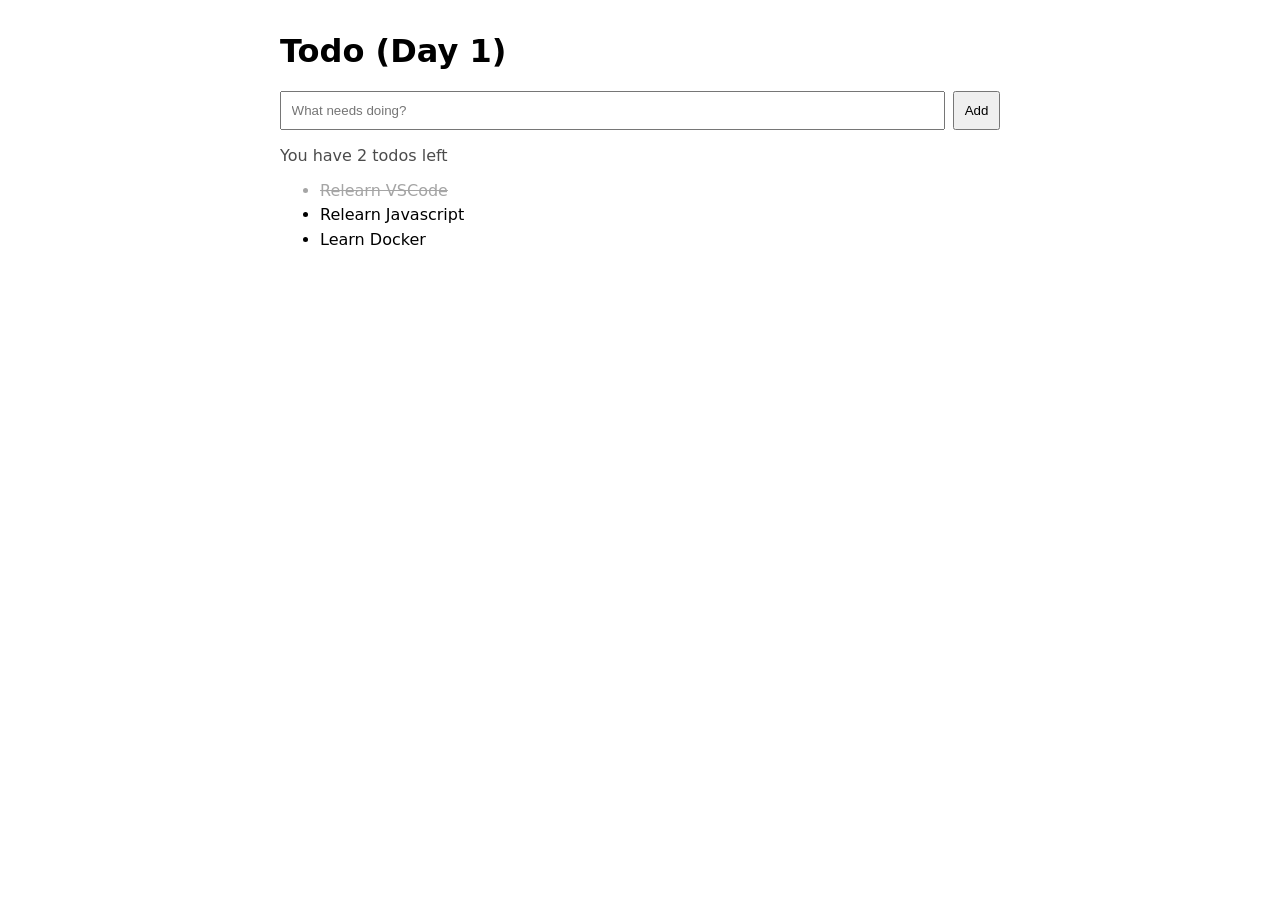
<file: index.html>
<!doctype html>
<html lang="en">
  <head>
    <meta charset="utf-8" />
    <meta name="viewport" content="width=device-width, initial-scale=1" />
    <title>Todo app</title>
    <style>
      body {
        font-family: system-ui, sans-serif;
        max-width: 720px;
        margin: 2rem auto;
        padding: 0 1rem;
      }

      .row {
        display: flex;
        gap: 0.5rem;
      }

      input,
      button {
        padding: 0.6rem;
      }

      input {
        flex: 1;
      }

      #status {
        opacity: 0.7;
      }

      li {
        margin: 0.35rem 0;
      }

      .done {
        text-decoration: line-through;
        opacity: 0.7;
        color: gray;
      }

      li:hover {
        cursor: pointer;
        opacity: 0.7;
      }
    </style>
  </head>

  <body>
    <h1>Todo (Day 1)</h1>

    <div class="row">
      <input id="todo-input" placeholder="What needs doing?" />
      <button id="add-btn" type="button" class="add-btn">Add</button>
    </div>

    <p class="muted" id="status">Status: TODO</p>

    <ul id="todo-list">
      <li class="muted">Your todos will appear here…</li>
    </ul>
    <script src="app.js"></script>
  </body>
</html>
</file>
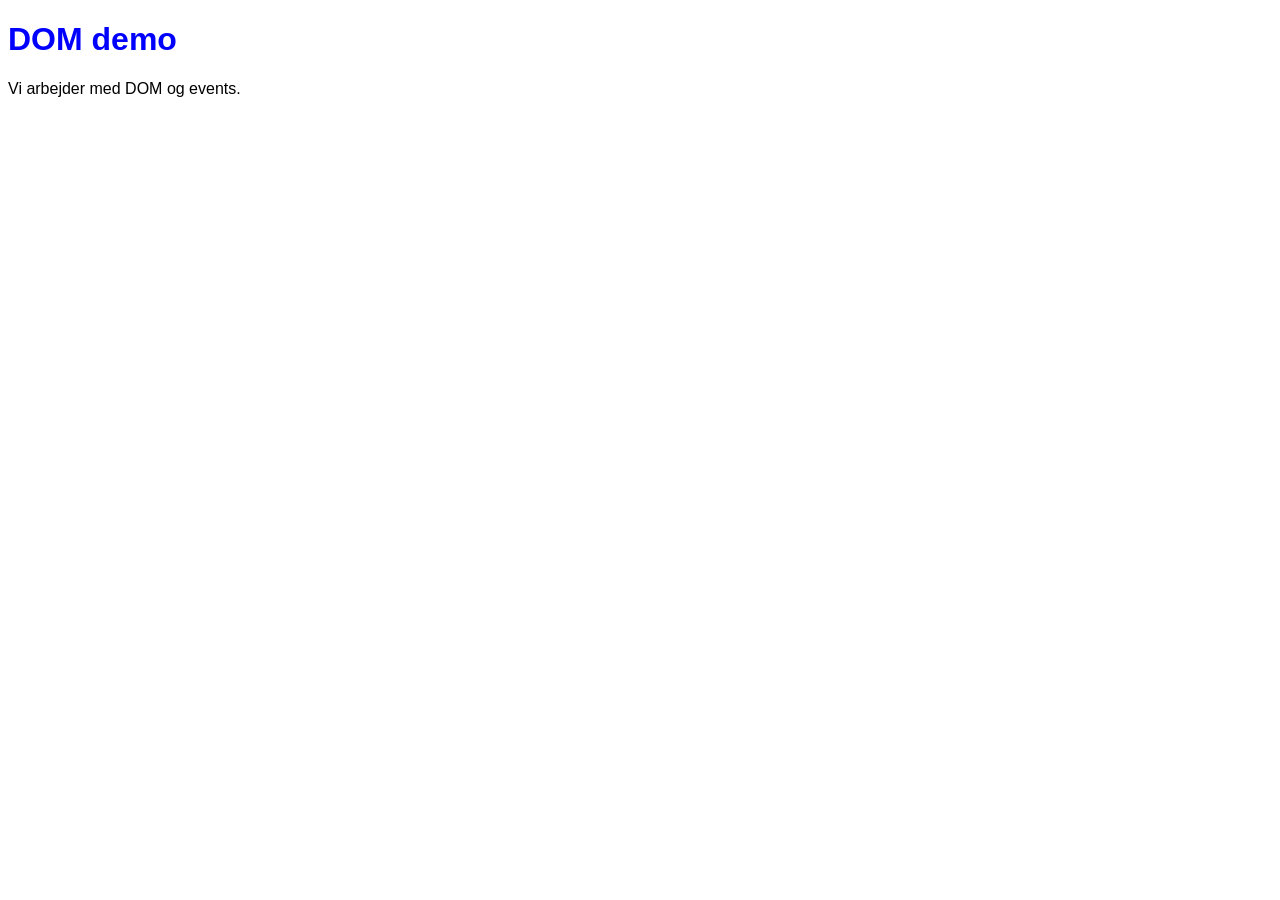
<file: Javascript DOMdemoLek2/index.html>
<!DOCTYPE html>
<html lang="en">
<head>
    <meta charset="UTF-8">
    <meta name="viewport" content="width=device-width, initial-scale=1.0">
    <title>DOMdemoLek2</title>
    <link rel="stylesheet" href="style.css">
</head>
<body>
    <main id="app">
        <h1 id="title">DOM demo</h1>
        <p>Vi arbejder med DOM og events.</p>
    </main>
    <script src="app.js"></script>
</body>
</html>
</file>
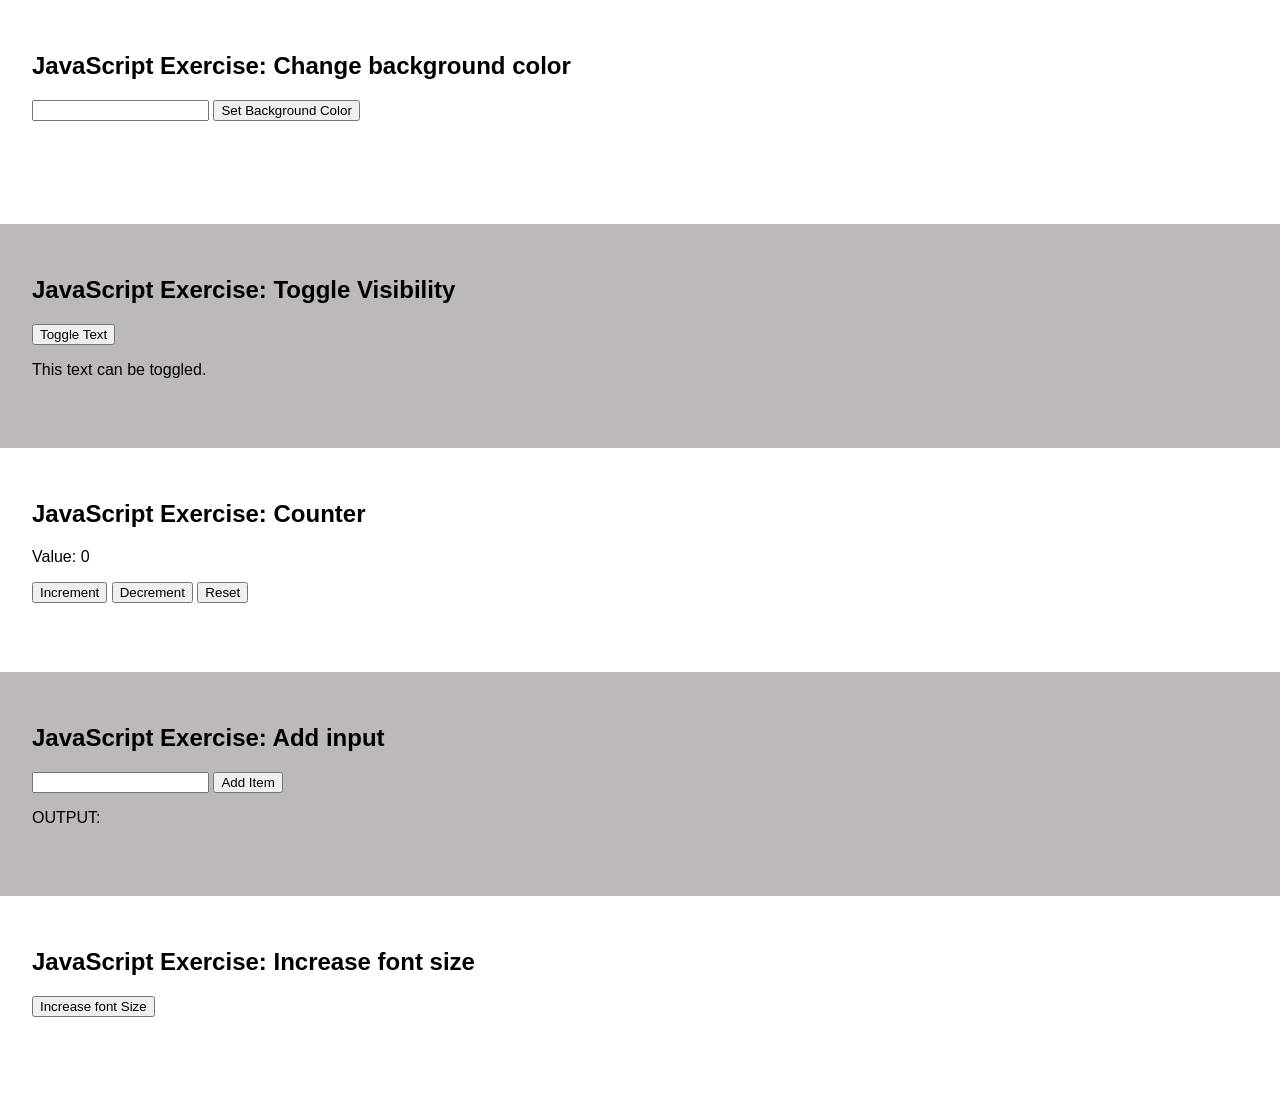
<file: JavaScript Exercises Simple DOM Manipulation/index.html>
<!DOCTYPE html>
<html lang="en">
<head>
    <meta charset="UTF-8">
    <meta name="viewport" content="width=device-width, initial-scale=1.0">
    <title>JavaScript DOM Exercise</title>
    <style>
        body {
            font-family: Arial, sans-serif;
            margin: 0;
            padding: 0;
        }
        .container {
            padding: 2em;
            height: 10em;
        }
        .container:nth-child(even) {
            background-color: #beb9b9;
        }
        .hidden {
            display: none;
        }
        button {
            cursor: pointer;
        }
    </style>
</head>
<body>
    <section class="container" id="ex1">
        <h1>JavaScript Exercise: Change background color</h1>
        <input type="text" id="colorPicker" />
        <button id="changeColorBtn">Set Background Color</button>
    </section>
    <section class="container" id="ex2">
        <h1>JavaScript Exercise: Toggle Visibility</h1>
        <button id="toggleBtn">Toggle Text</button>
        <p id="toggleText">This text can be toggled.</p>
    </section>
    <section class="container" id="ex3">
        <h1>JavaScript Exercise: Counter</h1>
        <p>Value: <span id="counter">0</span></p>
        <button id="increment">Increment</button>
        <button id="decrement">Decrement</button>
        <button id="reset">Reset</button>
    </section>
    <section class="container" id="ex4">
        <h1>JavaScript Exercise: Add input</h1>
        <input type="text" id="newInput" />
        <button id="addInputBtn">Add Item</button>
        <p>OUTPUT: <span id="output"></span></p>
    </section>
     <section class="container" id="ex5">
        <h1>JavaScript Exercise: Increase font size</h1>
        <button id="fontSizeBtn">Increase font Size</button>
    </section>
</body>
<script src="app.js"></script>
</html>
</file>
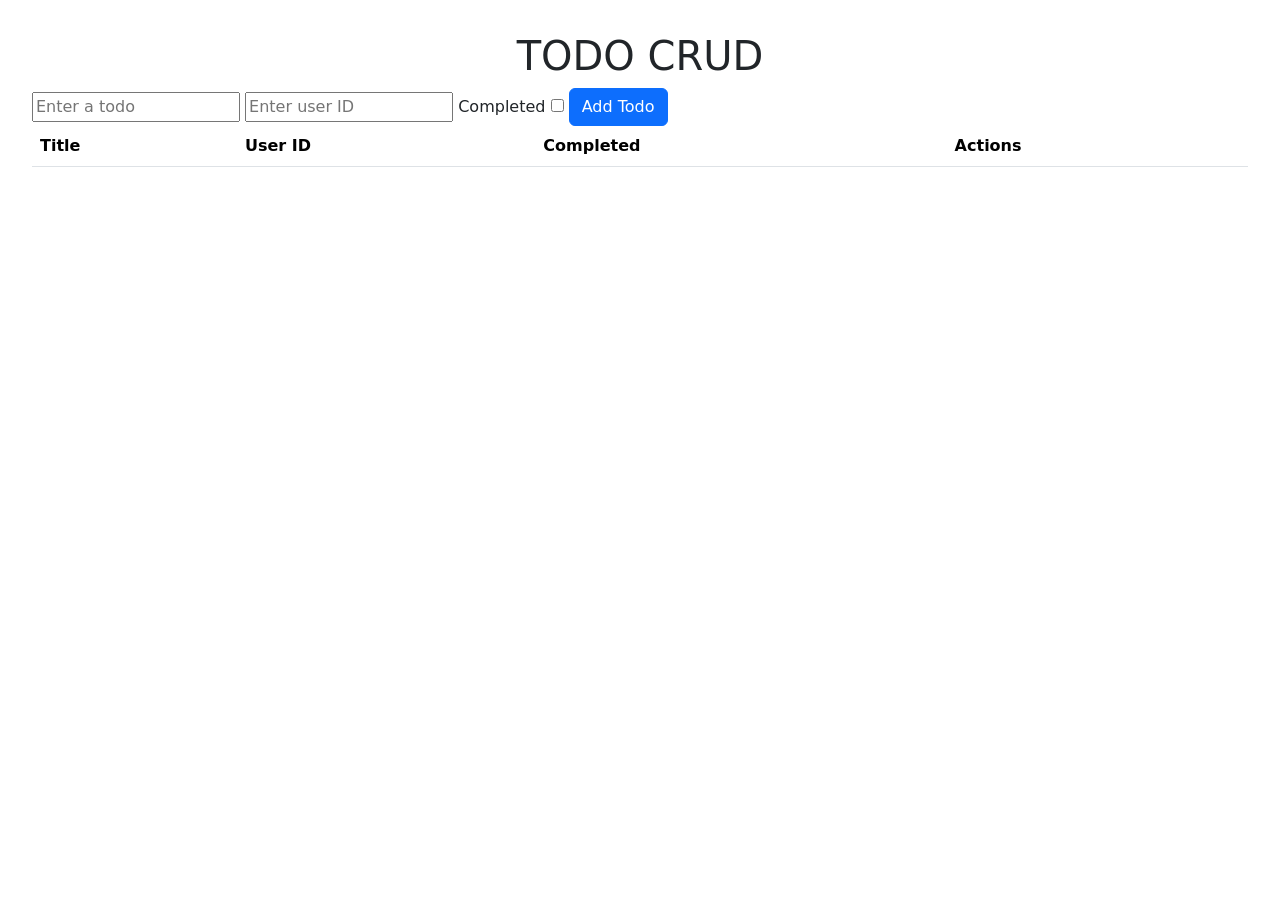
<file: Javascript fetch/index.html>
<!doctype html>
<html lang="en">
  <head>
    <meta charset="UTF-8" />
    <meta name="viewport" content="width=device-width, initial-scale=1.0" />
    <link
      rel="stylesheet"
      href="https://cdn.jsdelivr.net/npm/bootstrap@5.3.0/dist/css/bootstrap.min.css"
    />
    <style>
      body {
        padding: 2rem;
      }
    </style>
    <title>Fetch example</title>
  </head>

  <body>
    <h1 class="text-center">TODO CRUD</h1>
    <form id="todoForm">
      <input type="hidden" id="todoId" name="id" />
      <input
        type="text"
        id="todoTitle"
        name="title"
        placeholder="Enter a todo"
      />
      <input
        type="text"
        id="userId"
        name="userId"
        placeholder="Enter user ID"
      />
      <label for="completed">Completed</label>
      <input type="checkbox" id="completed" name="completed" />

      <button type="submit" class="btn btn-primary">Add Todo</button>
    </form>

    <table class="table">
      <thead>
        <tr>
          <th scope="col">Title</th>
          <th scope="col">User ID</th>
          <th scope="col">Completed</th>
          <th scope="col">Actions</th>
        </tr>
      </thead>
      <tbody id="todoTableBody"></tbody>
    </table>

    <script src="app.js"></script>
  </body>
</html>
</file>
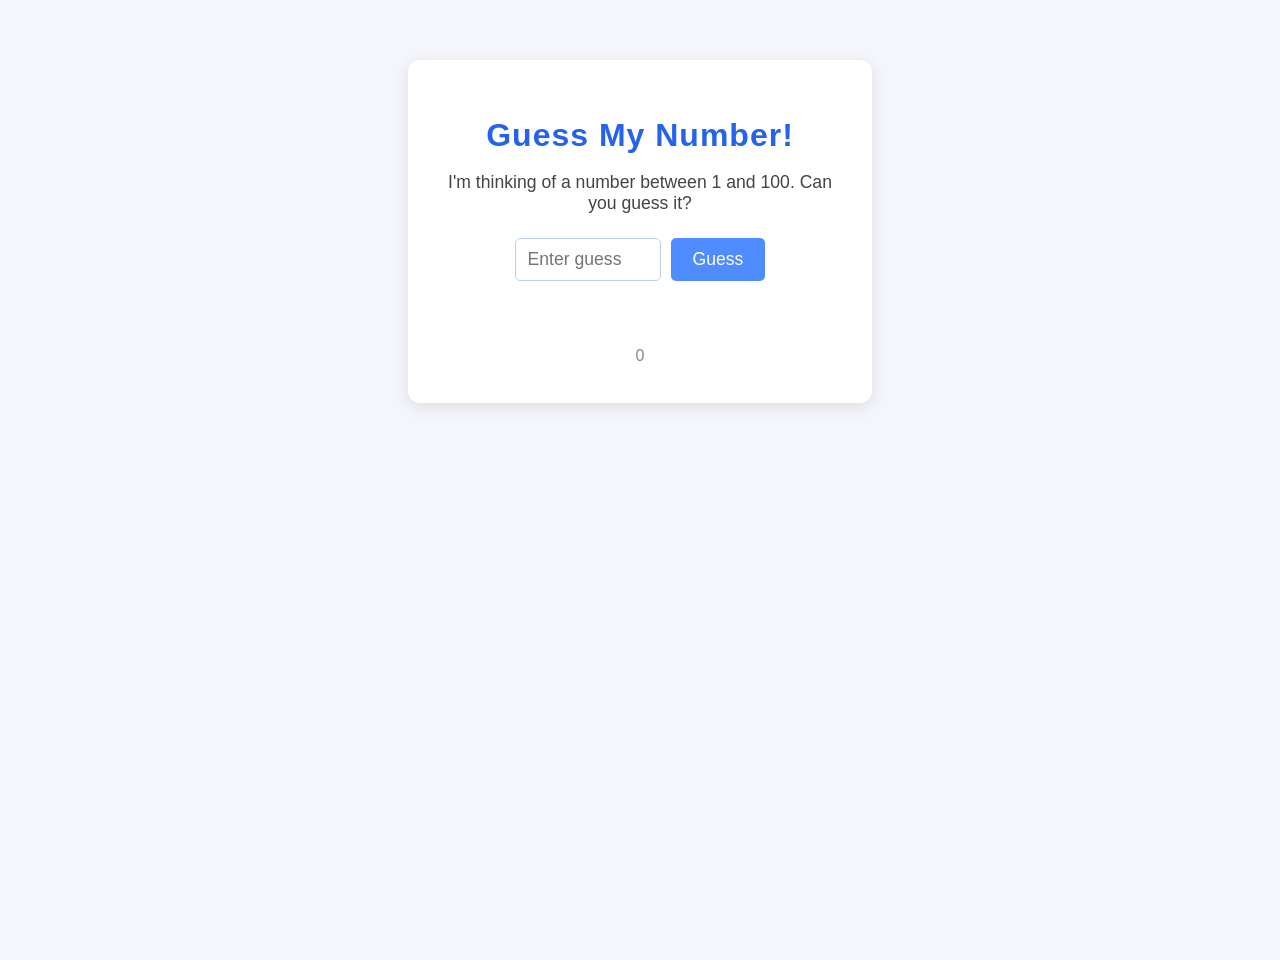
<file: Javascript DemoLek3/Guess My Number – Exercise/index.html>
<!DOCTYPE html>
<html lang="en">
<head>
	<meta charset="UTF-8">
	<meta name="viewport" content="width=device-width, initial-scale=1.0">
	<link rel="stylesheet" href="style.css">
	<title>Guess My Number</title>
</head>
<body>
	<main class="container">
		<h1>Guess My Number!</h1>
		<p class="instructions">I'm thinking of a number between <span id="min">1</span> and <span id="max">100</span>. Can you guess it?</p>
		<form id="guessForm" autocomplete="off">
			<input type="number" id="guessInput" min="1" max="100" placeholder="Enter guess" required>
			<button type="submit">Guess</button>
		</form>
		<p id="feedback"></p>
		<p id="attempts"></p>
		<button id="restartBtn" class="">Restart Game</button>
	</main>
	<script src="app.js"></script>
</body>
</html>
</file>
<file: Javascript DOMdemoLek2/style.css>
body { 
    font-family: Arial, Helvetica, sans-serif;
}
#title {
    color: blue;
}
</file>
<file: Javascript DemoLek3/Guess My Number – Exercise/style.css>
body {
	background: #f4f6fb;
	min-height: 100vh;
	margin: 0;
	font-family: 'Segoe UI', Arial, sans-serif;
}

.container {
	max-width: 400px;
	margin: 60px auto;
	background: #fff;
	border-radius: 12px;
	box-shadow: 0 4px 16px rgba(0,0,0,0.10);
	padding: 36px 32px 28px 32px;
	text-align: center;
}

h1 {
	color: #2563eb;
	margin-bottom: 18px;
	font-size: 2em;
	letter-spacing: 1px;
}

.instructions {
	color: #444;
	margin-bottom: 24px;
	font-size: 1.1em;
}

#guessForm {
	display: flex;
	gap: 10px;
	justify-content: center;
	margin-bottom: 18px;
}

#guessInput {
	padding: 10px 12px;
	font-size: 1.1em;
	border: 1px solid #bcd0ee;
	border-radius: 5px;
	width: 120px;
	outline: none;
	transition: border 0.2s;
}
#guessInput:focus {
	border: 1.5px solid #2563eb;
}

button {
	padding: 10px 22px;
	font-size: 1.1em;
	border: none;
	border-radius: 5px;
	background: #4f8cff;
	color: #fff;
	cursor: pointer;
	transition: background 0.2s;
}
button:hover {
	background: #2563eb;
}

#feedback {
	min-height: 32px;
	margin: 18px 0 8px 0;
	font-size: 1.15em;
	font-weight: 500;
}
#feedback.info {
	color: #2563eb;
}
#feedback.success {
	color: #1ca97a;
}
#feedback.warning {
	color: #eab308;
}

#attempts {
	color: #888;
	font-size: 1em;
	margin-bottom: 10px;
}

#restartBtn {
	margin-top: 18px;
	background: #ff5c5c;
	color: #fff;
	border: none;
	border-radius: 5px;
	padding: 10px 22px;
	font-size: 1.1em;
	cursor: pointer;
	transition: background 0.2s;
}
#restartBtn:hover {
	background: #d90429;
}

.hidden {
	display: none;
}
</file>
